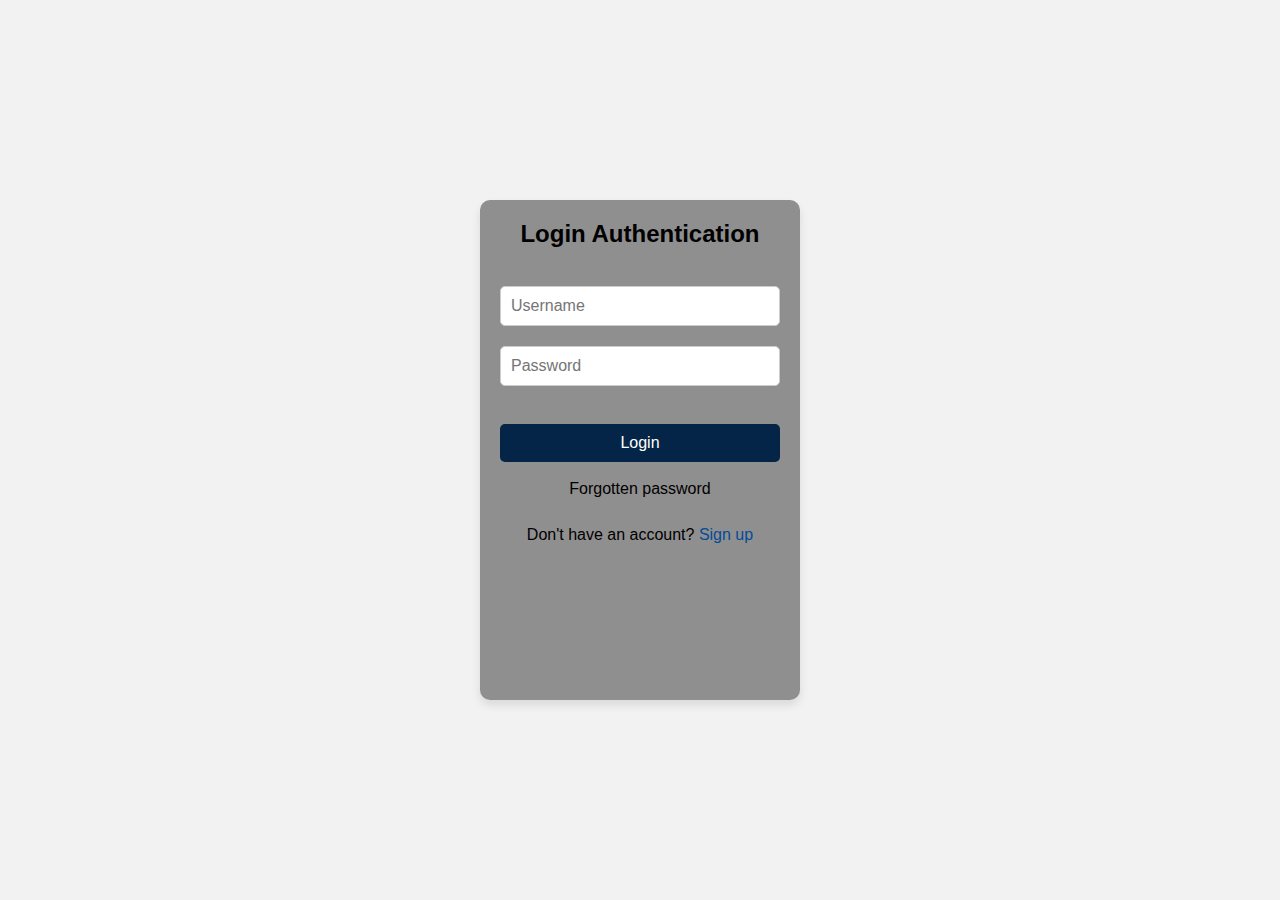
<file: index.html>
<!DOCTYPE html>
<html lang="en">
<head>
    <meta charset="UTF-8">
    <meta name="viewport" content="width=device-width, initial-scale=1.0">
    <title>Login Form</title>
    <link rel="stylesheet" href="log.css">
    
</head>
<body>

<div class="login-container">
    <form class="login-form" action="elite.html">
        <h2>Login Authentication</h2><br>

        <div class="input-box">
            <input type="text" name="username" placeholder="Username" required>
         
        </div>

        <div class="input-box">
            <input type="password" name="password" placeholder="Password" required>
           
        </div>
<br>
        <button type="submit" class="login-btn">Login</button><br><br>
        <p class="forget-text">Forgotten password</p><br>
        <p class="signup-text">Don't have an account? <a href="#">Sign up</a></p>
    </form>
</div>

</body>
</html>
</file>
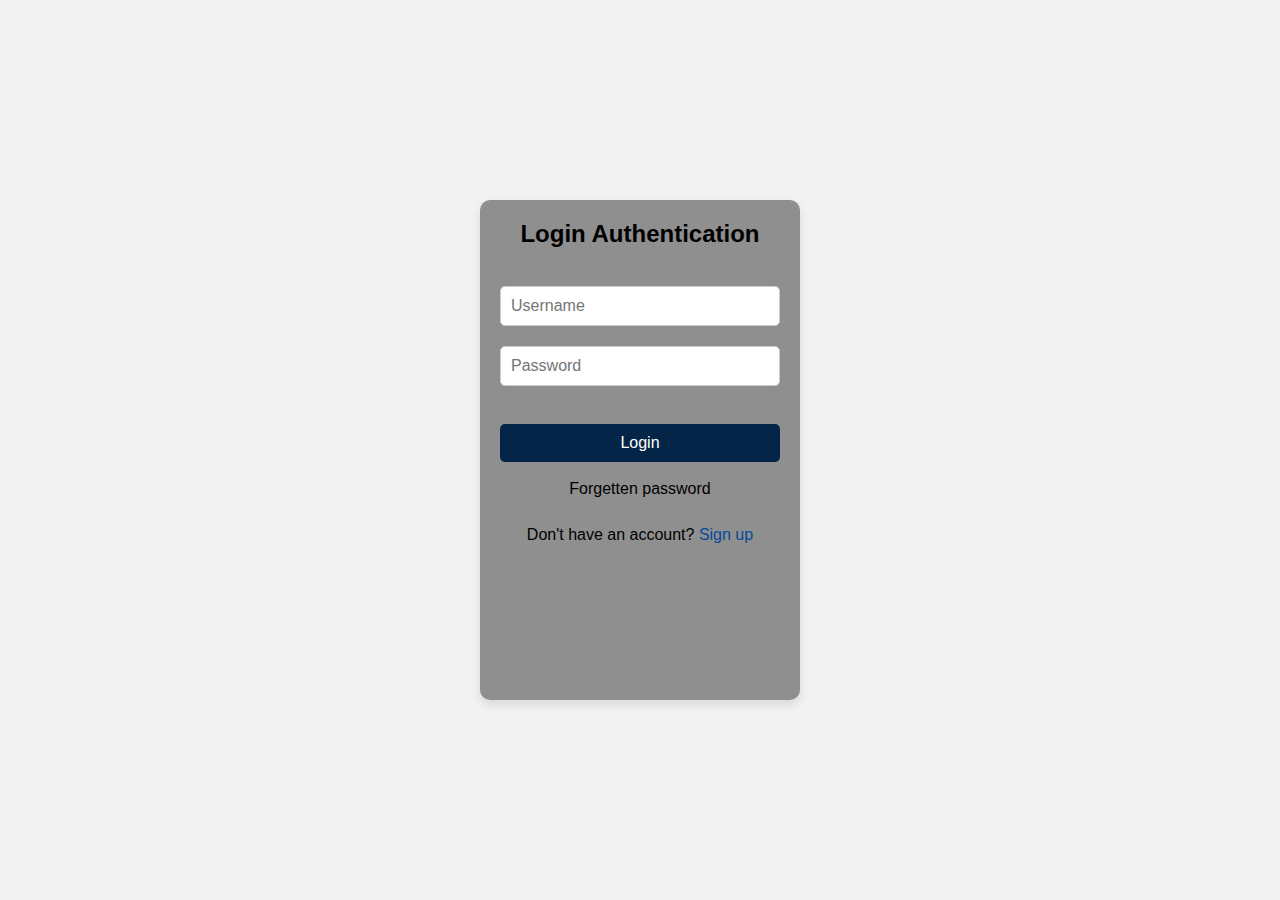
<file: log.html>
<!DOCTYPE html>
<html lang="en">
<head>
    <meta charset="UTF-8">
    <meta name="viewport" content="width=device-width, initial-scale=1.0">
    <title>Login Form</title>
    <link rel="stylesheet" href="log.css">
    
</head>
<body>

<div class="login-container">
    <form action="elite.html" method="post" class="login-form">
        <h2>Login Authentication</h2><br>

        <div class="input-box">
            <input type="text" name="username" placeholder="Username" required>
         
        </div>

        <div class="input-box">
            <input type="password" name="password" placeholder="Password" required>
           
        </div>
<br>
        <button type="submit" class="login-btn">Login</button><br><br>
        <p class="forget-text">Forgetten password</p><br>
        <p class="signup-text">Don't have an account? <a href="#">Sign up</a></p>
    </form>
</div>

</body>
</html>
</file>
<file: log.css>
* {
    margin: 0;
    padding: 0;
    box-sizing: border-box;
}

.login-container { 
    width: 100%;
    max-width: 300px;
    height: 57vh;
    max-height:500px;
    padding: 20px;
    background-color: rgba(62, 61, 61, 0.545);
    box-shadow: 0px 5px 10px rgba(0, 0, 0, 0.1);
    border-radius: 10px;
    transition: box-shadow 0.3s;
    overflow-x:hidden;
    overflow-y:hidden;

}

.login-btn {
    width: 100%;
    padding: 10px;
    font-size: 16px;
    font-family: 'Franklin Gothic Medium', 'Arial Narrow', Arial, sans-serif;
    background-color: #042547;
    color: white;
    border: none;
    border-radius: 5px;
    cursor: pointer;
    transition: background-color 0.3s;
}
body {
    display: flex;
    justify-content: center;
    align-items: center;
    height: 100vh;
    font-family: 'Poppins', sans-serif;
    background: #f2f2f2;
}
.input-box input {
    width: 100%;
    padding: 10px;
    font-size: 16px;
    border: 1px solid #ccc;
    border-radius: 5px;
    outline: none;
    transition: border-color 0.3s;
}
.login-form h2 {
    text-align: center;
    margin-bottom: 20px;
    font-family: 'Franklin Gothic Medium', 'Arial Narrow', Arial, sans-serif;
}

.input-box {
    position: relative;
    margin-bottom: 20px;
}

/* laptop*/

@media (min-width: 768px){
body {
    display: flex;
    justify-content: center;
    align-items: center;
    height: 100vh;
    font-family: 'Poppins', sans-serif;
    background: #f2f2f2;
}
form {
  width: 100%;
  max-width: 400px;
  margin: 0 auto;
}
.login-container {
    width: 100%;
    max-width: 320px;
    height: 60vh;
    padding: 20px;
    background-color: rgba(62, 61, 61, 0.545);
    box-shadow: 0px 5px 10px rgba(0, 0, 0, 0.1);
    border-radius: 10px;
    transition: box-shadow 0.3s;
    overflow-x:hidden;
    overflow-y:hidden;
}



.login-form h2 {
    text-align: center;
    margin-bottom: 20px;
    font-family: 'Franklin Gothic Medium', 'Arial Narrow', Arial, sans-serif;
}

.input-box {
    position: relative;
    margin-bottom: 20px;
}

.input-box input {
    width: 100%;
    padding: 10px;
    font-size: 16px;
    border: 1px solid #ccc;
    border-radius: 5px;
    outline: none;
    transition: border-color 0.3s;
}

.input-box input:focus {
    border-color: #021529;
}

.login-btn {
    width: 100%;
    padding: 10px;
    font-size: 16px;
    font-family: 'Franklin Gothic Medium', 'Arial Narrow', Arial, sans-serif;
    background-color: #042547;
    color: white;
    border: none;
    border-radius: 5px;
    cursor: pointer;
    transition: background-color 0.3s;
}
}
/*ending laptop responsiveness*/
.login-btn:hover {
    background-color: #0056b3;
}

.signup-text {
    text-align: center;
    margin-top: 10px;
}

.signup-text a {
    color: #034b98;
    text-decoration: none;
}

.forget-text {
    text-align: center;
}

.forget-text:hover {
    color: blue;
}

.signup-text a:hover {
    text-decoration: underline;
}
.login-container:hover {
    box-shadow: 0 0 15px #0115f1fa;
}
</file>
